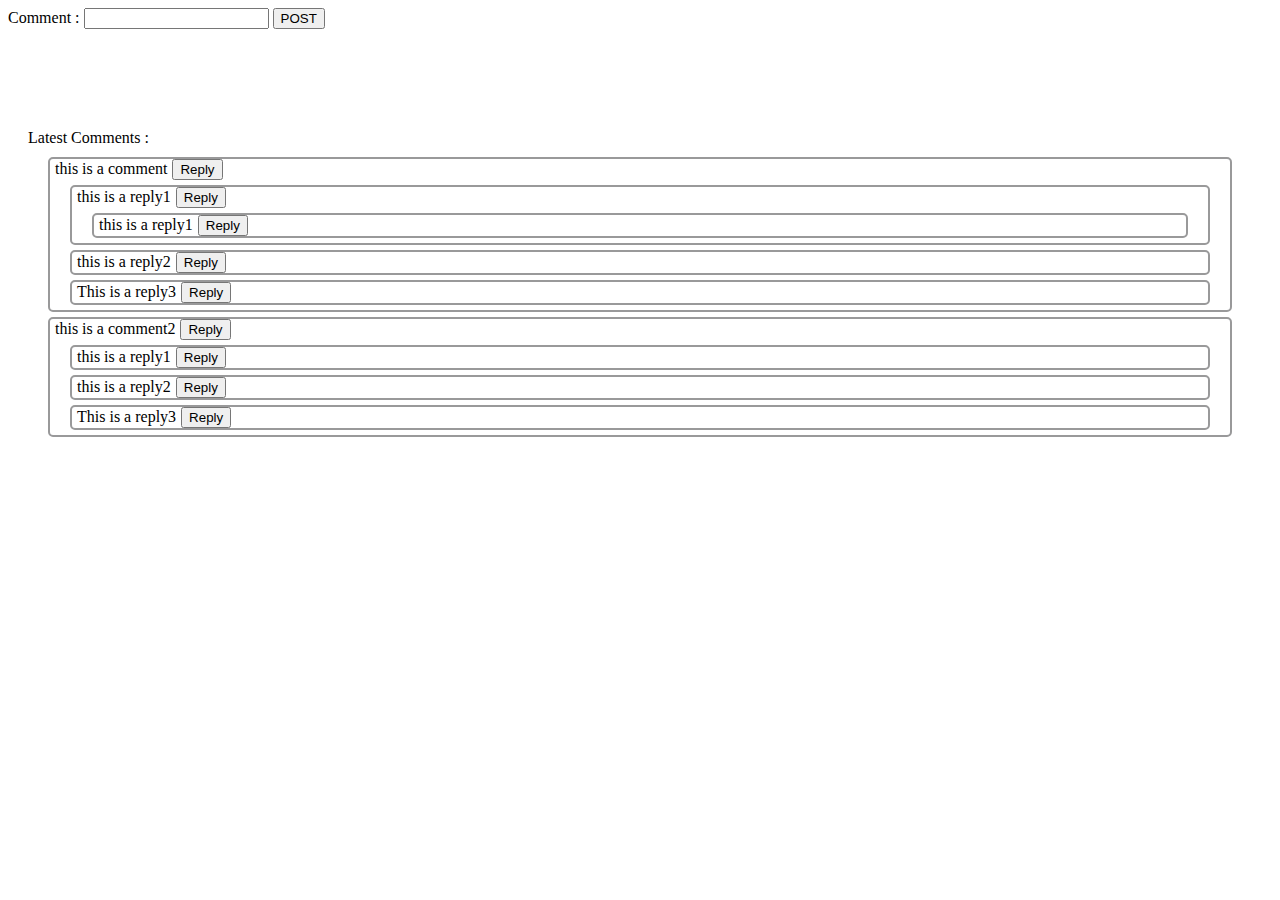
<file: Comment/index.html>
<!DOCTYPE html>
<html>
    <head>
        <link rel="stylesheet" href="src/index.css">
        <script type='module' src="src/script.js"></script>
    </head>
    <body>
        <div>
            <span>Comment :</span>
            <input id="commentBox">
            <button id="postButton">POST</button>
        </div>
        <div class="comments">
            Latest Comments :
            <div id="comments"></div>
        </div>
    </body>
</html>
</file>
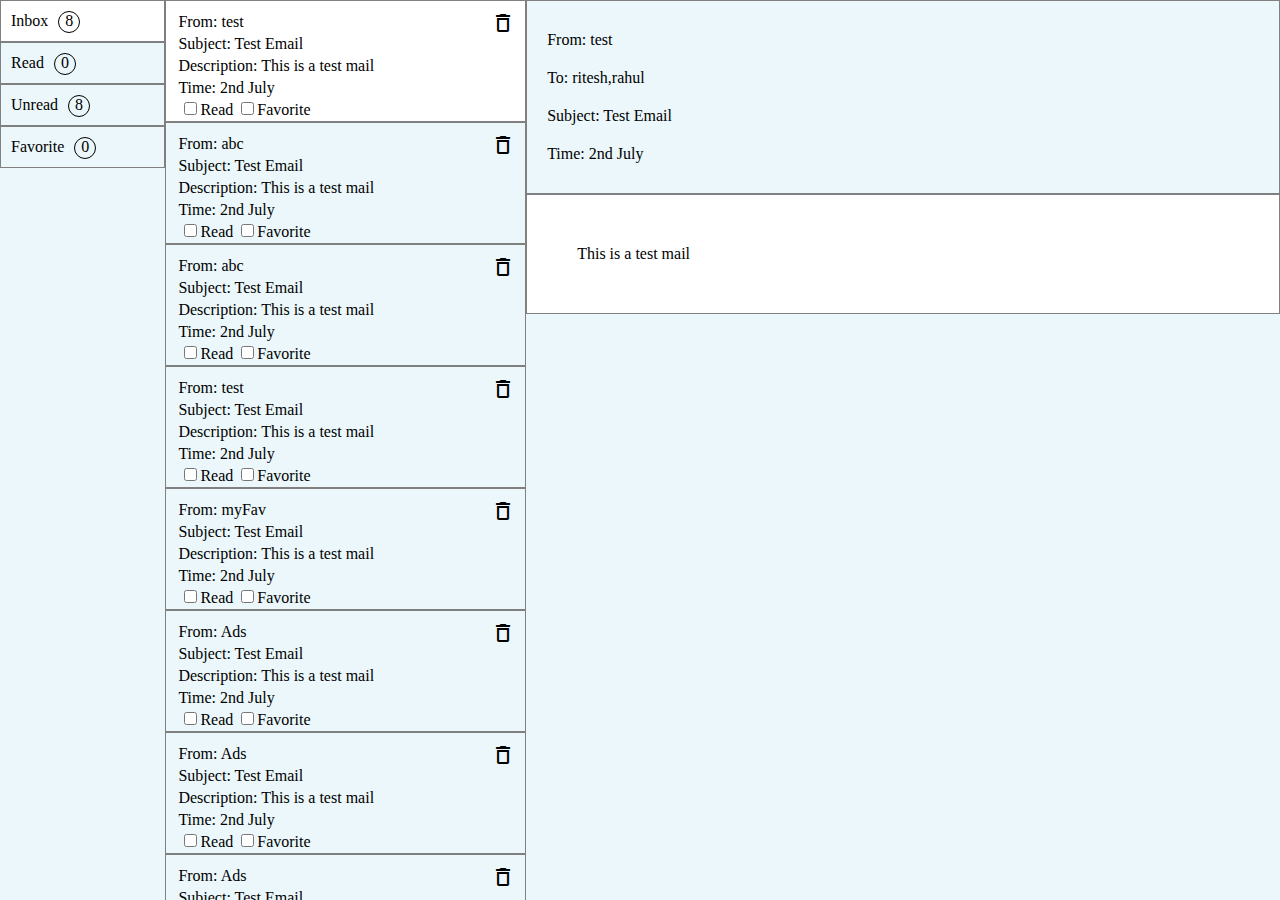
<file: email-app/src/index.html>
<!DOCTYPE html>
<html lang="en">
<head>
    <meta charset="UTF-8">
    <meta http-equiv="X-UA-Compatible" content="IE=edge">
    <meta name="viewport" content="width=device-width, initial-scale=1.0">
    <title>REmail</title>
    <link href="https://fonts.googleapis.com/icon?family=Material+Icons+Outlined" rel="stylesheet">
    <link rel="stylesheet" href="./styles.css">
    <script src="index.js" async type="module"></script>
</head>
<body>
    <div id="root">
        <div id="email-folder" class="email_folder">
            <div id="inbox" class="folder">Inbox<span data-id="count" class="count"></span></div>
            <div id="read" class="folder">Read<span data-id="count" class="count"></span></div>
            <div id="unread" class="folder">Unread<span data-id="count" class="count"></span></div>
            <div id="fav" class="folder">Favorite<span data-id="count" class="count"></span></div>
        </div>
        <div id="email-list" class="email_list">
        </div>
        <div id="email-desc" class="email_desc">
            <div class="email_metadata">
                <div>From: <span data-id="from"></span></div>
                <div>To: <span data-id="to"></span></div>
                <div>Subject: <span data-id="subject"></span></div>
                <div>Time: <span data-id="time"></span></div>
            </div>
            <div class="email_desc_view"><span data-id="desc"></span></div>
    </div>

    <div id="templates">
        <div data-id="email-list-template" class="email_list_card">
            <span class="material-icons-outlined">delete</span>
            <div>From: <span data-id="from"></span></div>
            <div>Subject: <span data-id="subject"></span></div>
            <div>Description: <span data-id="desc"></span></div>
            <div>Time: <span data-id="time"></span>
            <div>
                <input data-id="read-flag" type="checkbox">Read</input>
                <input data-id="fav-flag" type="checkbox">Favorite</input>
            </div>
        </div>
    </div>
</body>
</html>
</file>
<file: Comment/src/index.css>
.comments {
    margin: 100px 20px;
}
.comments #comments {
    margin: 10px 0;
}
.comments #comments div {
    display: block;
    list-style: bullets;
    border: 2px solid #99999A;
    border-radius: 5px;
    margin: 5px 20px;
    width: auto;
}
.comments #comments div span{
    margin: 5px;
    font-size: 16px;
}
</file>
<file: email-app/src/styles.css>
body {
    margin: 0;
    background: #ebf7fa;
}

#root {
    display: flex;
    flex-shrink: 1;
    flex-wrap: wrap;
}

#root > :nth-child(n) {
    height: 100vh;
    flex-direction: column;
    overflow-y: auto;
}


/* ############### EMAIL FOLDER ################# */
#root .email_folder{
    flex-grow: 1;
    flex-basis: 110px;
    flex-shrink: 0;
    align-self: center;
}

#root .email_folder .folder{
    height: 20px;
    padding: 10px;
    border: 1px solid grey;
}

#root .email_folder .folder.active{
    text-transform: bold;
    background-color: #fff
}

#root .email_folder .folder .count{
    margin-left: 10px;
    border: 1px solid;
    width: 20px;
    height: 20px;
    display: inline-block;
    border-radius: 50%;
    text-align: center;
    align-items: center;
}

/* ############### EMAIL LIST ################# */
#root .email_list{
    flex-grow: 2;
    flex-basis: 250px;
    flex-shrink: 0;
}

#root .email_list .email_list_card{
    position: relative;
    padding: 10px;
    height: 100px;
    border: 1px solid grey;
}

#root .email_list .email_list_card .material-icons-outlined{
    position: absolute;
    right: 10px;
    cursor: pointer;
}

#root .email_list .email_list_card div{
    padding: 2px;
}

#root .email_list .email_list_card.active{
    text-transform: bold;
    background-color: #fff
}

/* ############### EMAIL DESC ################# */
#root .email_desc{
    flex-grow: 10;
    flex-shrink: 1;
    flex-basis: 200px;
}

#root .email_desc .email_metadata{
    flex-direction: row;
    min-height: 150px;
    padding: 20px;
    border: 1px solid grey;
}

#root .email_desc .email_metadata div{
    padding: 10px 0;
}

#root .email_desc .email_desc_view{
    flex-direction: row;
    flex: 1;
    background: #fff;
    padding: 50px;
    overflow-y: auto;
    border: 1px solid grey;
}

/* ############### TEMPLATES ################# */
#templates {
    display: none;
}
</file>
